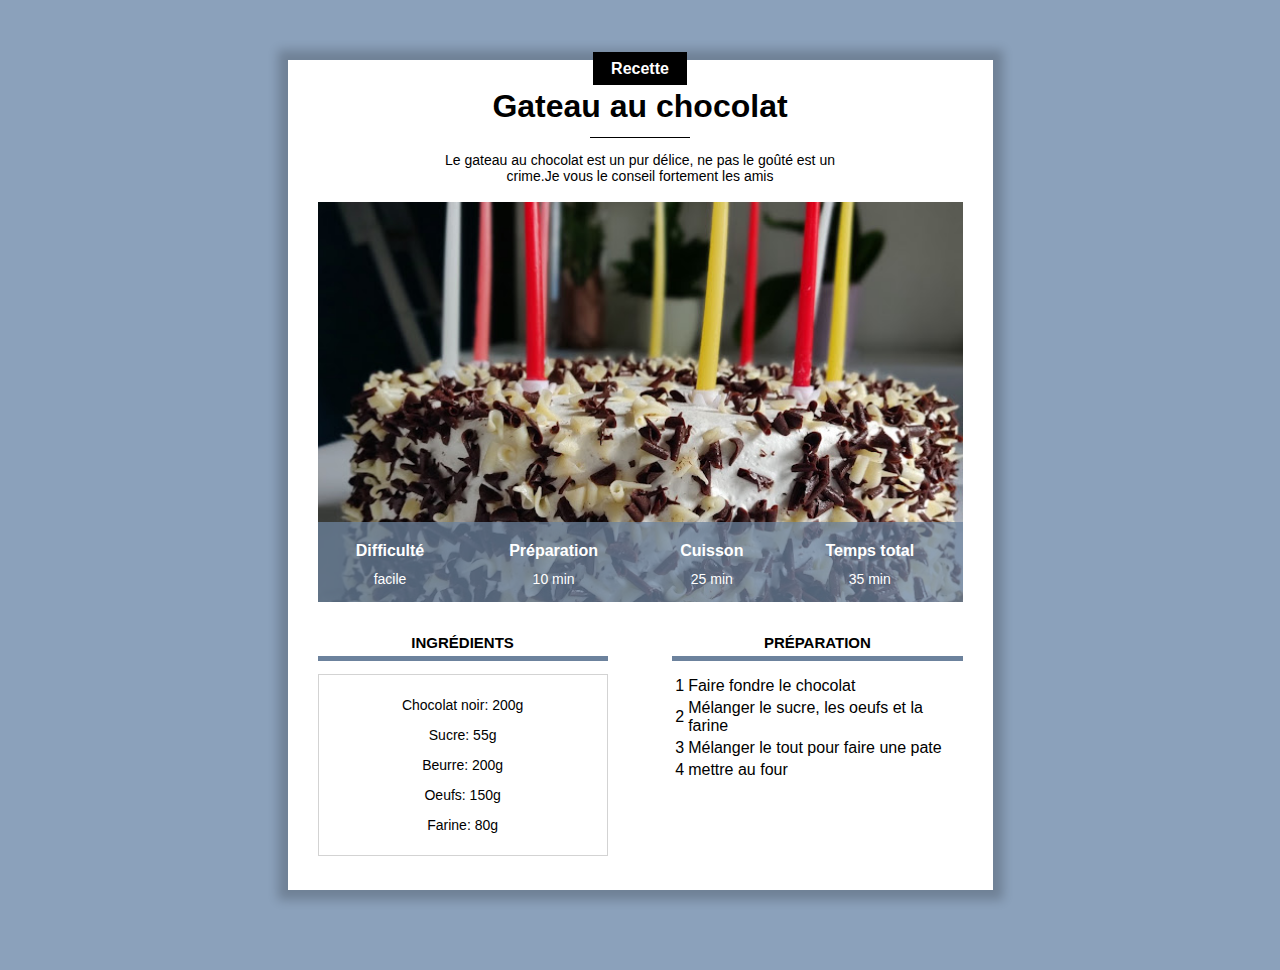
<file: index.html>
<!DOCTYPE html>
<html lang="fr">
    <head>
        <title>Recette de gateau </title>
        <meta charset="UTF-8">
        <meta name="viewport" content="width=device-width, initial-scale=1.0">
        <link rel="stylesheet" href="recette.css"/>
 
    </head>
    <body>    
        <div class="contenu">

            <div class="centre categorie">
                <p class="categorie">Recette</p>
            </div>

            <h1>Gateau au chocolat</h1>

            <div class="separateur"></div>


            <div class="centre">
                <p class="description">Le gateau au chocolat est un pur délice, 
                    ne pas le goûté est un crime.Je vous le conseil fortement les amis</p>
            </div>

            <div class="info">
                <img  class="centre info"  src="gateau2.jpg?id=9998">

                <table class="info">
                    <tr>
                    <th>Difficulté</th>
                    <th>Préparation</th>
                    <th>Cuisson</th>
                    <th>Temps total</th>
                    </tr>
                    <tr>
                        <td>facile</td>
                        <td>10 min</td>
                        <td>25 min</td>
                        <td>35 min</td>
                    </tr>
                </table>  
            </div>  
            <div>
                <div class="colonne1 colonne">
                    <h2>Ingrédients</h2>
                    <div class="ingredients">   
                        <p>Chocolat noir: 200g</p>
                        <p>Sucre: 55g</p>
                        <p>Beurre: 200g</p>
                        <p>Oeufs: 150g</p>
                        <p>Farine: 80g</p>
                    </div>
                </div>

                <div class="colonne2 colonne">
                    <h2>Préparation</h2>    
                        <table class="preparation">
                            <tr><td p class="numero">1</td><td>Faire fondre le chocolat</td></tr>
                            <tr><td p class="numero">2</td><td>Mélanger le sucre, les oeufs et la farine</td></tr>
                            <tr><td p class="numero">3</td><td>Mélanger le tout pour faire une pate</td></tr>
                            <tr><td p class="numero">4</td><td>mettre au four</td></tr>
                    </table>
                </div>
            </div>
        </div>
    </body>
</html>
</file>
<file: recette.css>
* {
    overflow: auto;
}

body {
    background-color: #8BA1BB;
    font-family: Arial;
    margin: 0;

}

div.contenu {
    background-color: white;
    margin: 40px 8% 10% 8% ;
    padding: 0px 8px 20px 8px;
    min-width: 350px;
    box-shadow: 0px  0px  10px  10px rgba(0, 0, 0, 0.2);
    overflow: visible;
}

h1 {
    text-align: center;
    margin-bottom: 12px;
    margin-top: 10px;
}

p.description {
    text-align: center;
    max-width: 400px;
    display: inline-block;
    font-size: 14px;
}

.centre {
    text-align: center; 
    width: 100%;
}


p.categorie {
    background-color: black;
    color: white;
    display: inline;
    margin-top: -15px;
    padding: 8px 18px;
    margin-bottom: 0;
    font-weight: bold;
    

}

div.categorie {
    margin-bottom: 0px;
    margin-top: 0px;
    overflow: visible;

}

div.separateur {
    width: 100px;
    height: 1px;
    background-color: black;
    margin-left: auto;
    margin-right: auto;
}
 
div.info {
    position: relative; 
}

table.info {
    position: absolute;
    bottom:0; 
    width: 100%;
    color: white;
    background-color: #6C829DC0; 
    height: 50px;
}

table.info td {
    text-align: center;
    font-size: 12px;
    vertical-align: top;
}

table.info th {
    font-size: 14px;
    vertical-align: bottom;
    padding-bottom: 8px;
    
}

 img.info {
    display: block;
    max-height: 400px;
    object-fit: cover;
    min-height: 200px;
    background-color: lightgrey;

 }

 div.colonne {
    width: 45%;
    margin-top: 20px;

 }


 div.colonne h2 {
    text-align: center;
    text-transform: uppercase;
    font-size: 15px;
    border-bottom: 5px solid #6C829D;
    padding-bottom: 5px;
 }

 div.colonne1 {
    display: inline-block;
 }


 div.ingredients {
    text-align: center;
    font-size: 14px;
    border: 1px solid lightgray;
    padding: 8px 0;
    margin-top: 1px;
    margin-bottom: 0;
 }

 table.preraration p.numero {
    background-color: #6C829D;
    color: white;
    width: 25px;
    height: 25px;
    text-align: center;
    font-size: 14px;
    font-weight: bold;
    padding-top: 4px;
    box-sizing: border-box;
    border-radius: 50%;

 }

 @media only screen and (min-width: 768px) {
    div.contenu {
        margin: 60px 10% 80px 10%;
        padding: 0px 30px 30px 30px;
        min-width: 350px;      
 }

 table.info {
    height: 80px;
}

table.info td {
    font-size: 14px;
}

table.info th {
    font-size: 16px;
}

div.colonne {
    width: 45%;
 }

 div.colonne1 {
    margin-right: 10%;
 }

 div.colonne2 {
    float: right;
 }

 }

 @media only screen and (min-width: 900px) {
    div.contenu {
        margin-left: auto;
        margin-right: auto;
        width: 645px;
         
}  

 }
</file>
